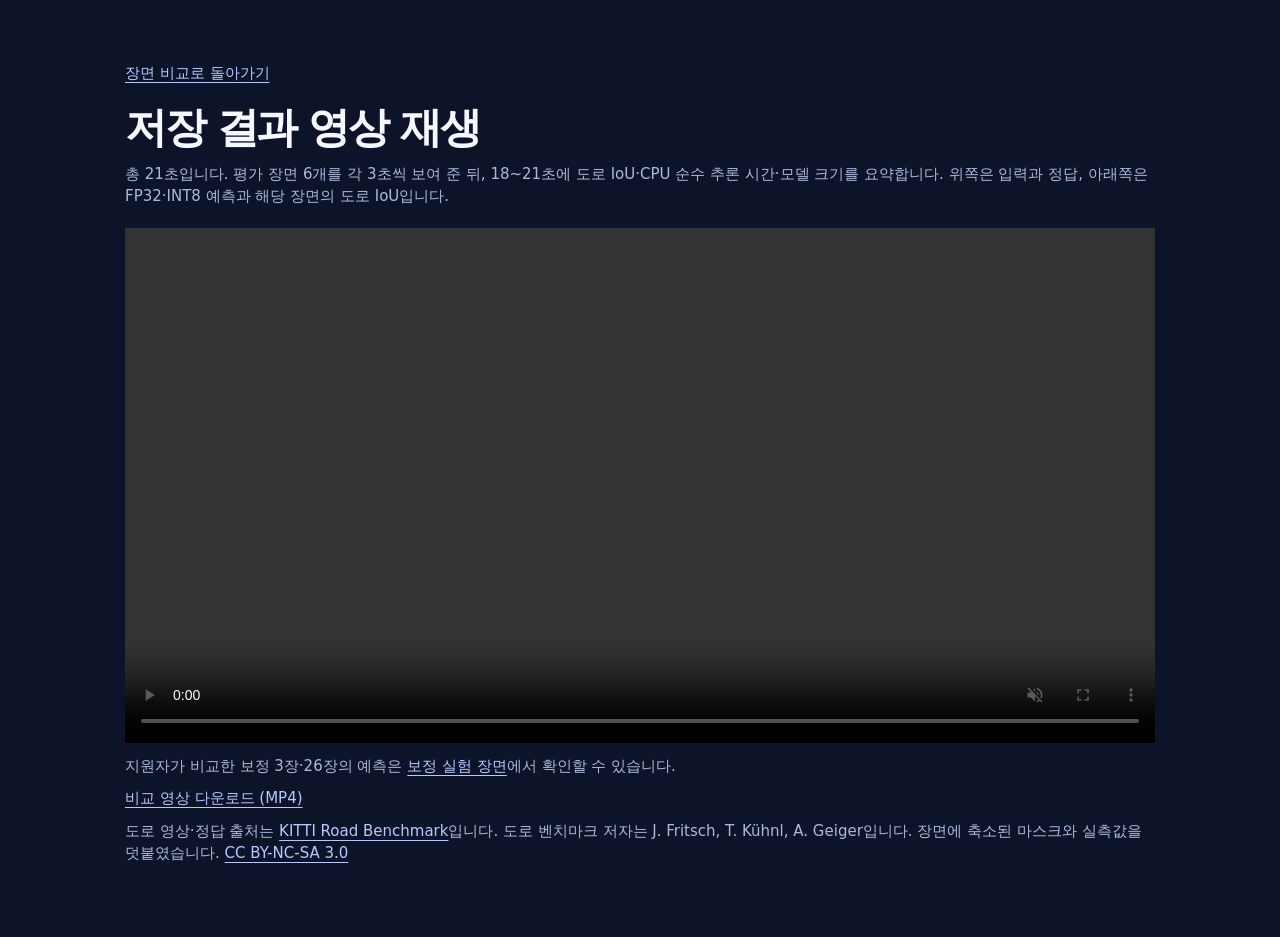
<file: web/replay.html>
<!doctype html>
<html lang="ko">
<head>
  <meta charset="utf-8">
  <meta name="viewport" content="width=device-width,initial-scale=1">
  <title>저장 결과 영상 재생 · RoadLens</title>
  <link rel="stylesheet" href="styles.css">
</head>
<body>
  <main class="wrap film">
    <a href="./#explorer">장면 비교로 돌아가기</a>
    <h1>저장 결과 영상 재생</h1>
    <p>총 21초입니다. 평가 장면 6개를 각 3초씩 보여 준 뒤, 18~21초에 도로 IoU·CPU 순수 추론 시간·모델 크기를 요약합니다. 위쪽은 입력과 정답, 아래쪽은 FP32·INT8 예측과 해당 장면의 도로 IoU입니다.</p>
    <video controls autoplay muted playsinline preload="metadata" aria-label="KITTI 도로 장면 6개의 저장된 추론 결과와 마지막 3초의 평가 요약">
      <source src="roadlens-replay.mp4" type="video/mp4">
      <a href="roadlens-replay.mp4">비교 영상 MP4 열기</a>
    </video>
    <p>지원자가 비교한 보정 3장·26장의 예측은 <a href="evidence/calibration.html#scene">보정 실험 장면</a>에서 확인할 수 있습니다.</p>
    <a href="roadlens-replay.mp4" download>비교 영상 다운로드 (MP4)</a>
    <p>도로 영상·정답 출처는 <a href="https://www.cvlibs.net/datasets/kitti/eval_road.php">KITTI Road Benchmark</a>입니다. 도로 벤치마크 저자는 J. Fritsch, T. Kühnl, A. Geiger입니다. 장면에 축소된 마스크와 실측값을 덧붙였습니다. <a href="https://creativecommons.org/licenses/by-nc-sa/3.0/">CC BY-NC-SA 3.0</a></p>
  </main>
</body>
</html>
</file>
<file: web/styles.css>
:root {
  --bg: #0d1429;
  --panel: #141d37;
  --line: #303c61;
  --white: #f6f7ff;
  --muted: #abb9dc;
  --blue: #9bafff;
  --blue-deep: #607ff4;
  --peach: #ffab87;
  --ink: #151b36;
  --mono: "IBM Plex Mono",ui-monospace,"SFMono-Regular",Consolas,monospace;
  --sans: Inter,"Apple SD Gothic Neo","Noto Sans KR","Malgun Gothic",system-ui,sans-serif;
  color-scheme: dark;
}

* {
  box-sizing: border-box;
}

html {
  scroll-behavior: smooth;
  scroll-padding-top: 16px;
}

body {
  margin: 0;
  color: var(--white);
  background: var(--bg);
  font: 15px/1.5 var(--sans);
  word-break: keep-all;
}

a {
  color: inherit;
  text-decoration: none;
}

button,input {
  font: inherit;
}

button {
  cursor: pointer;
}

button,a,input {
  -webkit-tap-highlight-color: transparent;
}

button: focus-visible,a:focus-visible,input:focus-visible {
  outline: 3px solid #ffbd98;
  outline-offset: 3px;
}

button: disabled {
  cursor: default;
}

h1,h2,p {
  margin: 0;
}

h1,h2 {
  line-height: 1.2;
  letter-spacing: -.055em;
}

h2 {
  font-size: clamp(21px,2vw,26px);
  font-weight: 740;
}

.wrap {
  width: min(1376px,calc(100% - 8vw));
  margin: auto;
}

.topbar {
  border-bottom: 1px solid var(--line);
  background: #10182e;
}

.header-in,.footer-in {
  display: flex;
  align-items: center;
  justify-content: space-between;
  gap: 20px;
}

.header-in {
  min-height: 65px;
}

.brand {
  display: inline-flex;
  align-items: center;
  gap: 11px;
  font: 750 25px/1 var(--sans);
  letter-spacing: -1.4px;
}

.logomark {
  width: 32px;
  height: 31px;
  border-radius: 8px;
  background: #8199ff;
  position: relative;
  display: inline-block;
  overflow: hidden;
}

.logomark:before,.logomark:after {
  content: "";
  position: absolute;
  width: 5px;
  height: 19px;
  top: 6px;
  left: 10px;
  background: #14203d;
  transform: skew(-26deg);
}

.logomark:after {
  left: 19px;
}

.header-in nav {
  display: flex;
  align-items: center;
  gap: 28px;
  font-size: 13px;
  font-weight: 600;
  color: #d7dff8;
}

.header-in nav a:hover,.text-link:hover,.docs a:hover,.footer-in a:hover {
  color: var(--blue);
}

.code-link {
  border: 1px solid #48557c;
  padding: 6px 11px;
  border-radius: 6px;
}

.code-link span {
  margin-left: 3px;
  color: var(--blue);
}

.intro {
  display: flex;
  align-items: flex-end;
  justify-content: space-between;
  gap: 20px;
  padding: clamp(27px,3.3vw,48px) 0 clamp(22px,2.15vw,32px);
}

.kicker,.eyebrow {
  font: 650 10px/1.45 var(--mono);
  letter-spacing: .15em;
  color: var(--blue);
}

.kicker {
  font: 700 .875rem/1.5 var(--sans, sans-serif);
  letter-spacing: .015em;
  display: flex;
  align-items: center;
  gap: 9px;
}

.kicker-rule {
  width: 23px;
  height: 3px;
  background: #8ba4ff;
}

.intro h1 {
  word-break: keep-all;
  font-size: clamp(34px,3.2vw,51px);
  margin: 7px 0 8px;
  letter-spacing: -.075em;
}

.calibration-link {
  display: inline-block;
  margin-top: .5rem;
  font-size: .9375rem;
  color: #c1ceff;
  text-decoration: underline;
  text-underline-offset: .2em;
}

.subtitle {
  word-break: keep-all;
  font-size: 16px;
  color: #bfcae7;
  line-height: 1.6;
}

.replay {
  display: inline-flex;
  align-items: center;
  gap: 8px;
  white-space: nowrap;
  margin-bottom: 3px;
  border-radius: 20px;
  min-height: 44px;
  padding: 7px 15px;
  border: 1px solid #7188ca;
  background: #1b2542;
  color: #d9e2ff;
  font-size: 12px;
}

.replay span {
  color: var(--peach);
  font-size: 9px;
}

.primary {
  display: grid;
  grid-template-columns: minmax(0,1.72fr) minmax(335px,1fr);
  gap: 16px;
  align-items: stretch;
}

.panel,.summary {
  border: 1px solid var(--line);
  border-radius: 12px;
  overflow: hidden;
}

.panel {
  background: var(--panel);
}

.panel-head,.section-head {
  display: flex;
  align-items: center;
  justify-content: space-between;
  gap: 12px;
}

.panel-head {
  padding: 19px 21px 15px;
}

.eyebrow {
  font-size: 9px;
  margin-bottom: 4px;
}

.viewer-in {
  padding: 0 15px 15px;
}

.split-button,.paging button {
  background: #243250;
  border: 1px solid #415177;
  border-radius: 6px;
  color: var(--white);
}

.split-button {
  display: flex;
  align-items: center;
  gap: 7px;
  font-size: 12px;
  font-weight: 650;
  padding: 7px 10px;
}

.split-button[aria-pressed=true] {
  background: #2b3c6c;
  color: #e6ebff;
  border-color: #657fcb;
}

.split-button:hover,.paging button:enabled:hover {
  background: #384d7e;
}

.split-icon {
  width: 14px;
  height: 12px;
  border: 1px solid currentColor;
  border-radius: 2px;
  display: inline-block;
  position: relative;
}

.split-icon:after {
  content: "";
  display: block;
  border-left: 1px solid currentColor;
  height: 100%;
  margin-left: 5px;
}

.frame {
  --pos: 50%;
  position: relative;
  width: 100%;
  aspect-ratio: 3.05;
  overflow: hidden;
  border-radius: 7px;
  background: #091024;
  isolation: isolate;
}

.frame img {
  width: 100%;
  height: 100%;
  display: block;
  object-fit: contain;
  position: absolute;
  inset: 0;
}

.frame .clip-layer {
  clip-path: inset(0 calc(100% - var(--pos)) 0 0);
}

.image-tag {
  position: absolute;
  top: 10px;
  left: 10px;
  background: #12203deb;
  border: 1px solid #9aabdb88;
  color: #fafbff;
  font: 650 10px/1.2 var(--mono);
  letter-spacing: .03em;
  padding: 4px 7px;
  border-radius: 4px;
}

.image-tag.right {
  left: auto;
  right: 10px;
}

.divider {
  position: absolute;
  top: 0;
  bottom: 0;
  left: var(--pos);
  border-left: 2px solid #fff;
  pointer-events: none;
  filter: drop-shadow(0 0 2px #10172e);
}

.divider span {
  position: absolute;
  top: 50%;
  left: 0;
  transform: translate(-50%,-50%);
  display: grid;
  place-content: center;
  border-radius: 50%;
  width: 30px;
  height: 30px;
  background: #f5f7ff;
  color: #1b2948;
  font: 750 16px/1 var(--mono);
  letter-spacing: -3px;
  padding-right: 2px;
}

.frame input {
  position: absolute;
  inset: 0;
  opacity: 0;
  width: 100%;
  height: 100%;
  margin: 0;
  cursor: ew-resize;
  touch-action: pan-y;
  appearance: none;
  background: transparent;
}

.frame input::-webkit-slider-thumb {
  appearance: none;
  width: 1px;
  height: 100%;
}

.frame input::-moz-range-thumb {
  width: 1px;
  height: 100%;
  border: 0;
}

.frame:has(input:focus-visible) {
  outline: 3px solid var(--peach);
  outline-offset: 2px;
}

.frame.single .divider,.frame.single .clip-layer,.frame.single .right,.frame.single input {
  display: none;
}

.frame-meta {
  min-height: 34px;
  padding: 5px 1px;
  display: flex;
  align-items: center;
  justify-content: space-between;
  gap: 10px;
  font-size: 11px;
  color: #cad3f3;
}

.mono {
  font-family: var(--mono);
}

.mask-note {
  display: flex;
  align-items: center;
  gap: 6px;
  white-space: nowrap;
}

.mask-note i {
  width: 9px;
  height: 9px;
  border-radius: 2px;
  background: #44e6cf;
}

.source-strip {
  display: grid;
  grid-template-columns: repeat(4,minmax(0,1fr));
  gap: 8px;
}

.mode {
  position: relative;
  display: block;
  width: 100%;
  margin: 0;
  overflow: hidden;
  border: 1px solid #3b496e;
  border-radius: 5px;
  padding: 0;
  background: #0d1429;
  color: white;
}

.mode img {
  width: 100%;
  height: auto;
  aspect-ratio: 2.65;
  object-fit: cover;
  display: block;
}

.mode span {
  display: block;
  text-align: left;
  padding: 4px 7px;
  background: #1c2844;
  color: #d5dff9;
  font-size: 11px;
  font-weight: 650;
}

.mode:hover,.mode[aria-pressed=true] {
  border-color: var(--blue);
}

.mode[aria-pressed=true] span {
  background: #344878;
  color: #fff;
}

.summary {
  background: #e8edff;
  color: var(--ink);
  border-color: #bac9fe;
  display: flex;
  flex-direction: column;
}

.summary .eyebrow {
  color: #4c6098;
}

.summary .panel-head {
  padding-bottom: 14px;
}

.sample {
  padding: 4px 8px;
  background: #d6dfff;
  border-radius: 4px;
  color: #35477d;
  font: 600 11px/1.4 var(--sans);
  white-space: nowrap;
}

.summary-in {
  padding: 0 21px 16px;
  display: flex;
  flex-direction: column;
  flex: 1;
}

.model-table,.group-table {
  width: 100%;
  border-collapse: collapse;
  font-variant-numeric: tabular-nums;
}

.model-table thead {
  font-size: 11px;
  color: #485474;
}

.model-table th,.model-table td,.group-table td,.group-table th {
  text-align: right;
}

.model-table th:first-child,.group-table th:first-child {
  text-align: left;
}

.model-table thead th {
  border-top: 1px solid #afbfeb;
  border-bottom: 1px solid #bbc8e9;
  padding: 6px 0;
  font-weight: 700;
}

.model-table thead th:not(:first-child) {
  font-family: var(--mono);
  font-size: 12px;
  color: #25304e;
}

.dot {
  display: inline-block;
  width: 7px;
  height: 7px;
  border-radius: 50%;
  vertical-align: 1px;
  margin-right: 5px;
}

.dot.fp {
  background: #526dd6;
}

.dot.iq {
  background: #bf5c37;
}

.model-table tbody tr+tr {
  border-top: 1px solid #c9d3ee;
}

.model-table tbody th {
  font-weight: 570;
  font-size: 12px;
}

.model-table td {
  font: 640 clamp(13px,1.2vw,17px)/1.2 var(--mono);
  letter-spacing: -.045em;
  padding: 7px 0;
  white-space: nowrap;
}

.model-table td small {
  margin-left: 2px;
  font: 550 10px var(--sans);
  color: #4e5975;
}

.model-table tbody tr:first-child td {
  color: #263e8f;
}

.device {
  margin-top: auto;
  border-top: 1px solid #b8c6e8;
  padding-top: 9px;
  font-size: 11px;
  line-height: 1.5;
}

.device>span {
  color: #4c597d;
  font-weight: 700;
}

.device p {
  font-weight: 580;
  margin: 2px 0;
  overflow-wrap: anywhere;
}

.device small {
  color: #4b5674;
  font-size: 10px;
}

.scene-section,.conditions {
  margin-top: 25px;
}

.section-head {
  margin-bottom: 12px;
}

.paging {
  display: flex;
  align-items: center;
  gap: 6px;
}

.paging span {
  margin-right: 5px;
  font-size: 12px;
  color: #c3cfee;
}

.paging button {
  width: 31px;
  height: 29px;
  font-size: 16px;
  line-height: 1;
}

.paging button:disabled {
  opacity: .38;
}

.gallery {
  display: grid;
  grid-auto-flow: column;
  grid-auto-columns: clamp(155px,18%,230px);
  overflow-x: auto;
  gap: 10px;
  padding: 3px 3px 7px;
  scrollbar-width: thin;
  scrollbar-color: #435478 transparent;
  scroll-snap-type: x proximity;
}

.tile {
  background: var(--panel);
  border: 1px solid var(--line);
  border-radius: 7px;
  overflow: hidden;
  padding: 0;
  color: var(--white);
  text-align: left;
  scroll-snap-align: start;
}

.tile img {
  display: block;
  width: 100%;
  aspect-ratio: 3.05;
  object-fit: cover;
}

.tile .tile-text {
  padding: 6px 8px 8px;
  display: grid;
  gap: 1px;
}

.tile b {
  font: 650 11px/1.5 var(--mono);
  overflow-wrap: anywhere;
}

.tile small {
  font-size: 10px;
  color: #b9c6e9;
}

.tile:hover,.tile[aria-pressed=true] {
  border-color: #9ab0ff;
}

.tile[aria-pressed=true] {
  box-shadow: 0 0 0 1px #94aaff;
  background: #25345b;
}

.scene-stats {
  margin: 5px 2px 0;
  font-size: 12px;
  color: #becced;
  line-height: 1.7;
}

.scene-stats strong {
  color: #e0e6fa;
}

.conditions {
  padding: 20px 22px;
}

.conditions .section-head {
  margin-bottom: 5px;
}

.text-link,.docs a {
  font-size: 12px;
  font-weight: 650;
  color: #c1ceff;
}

.metric-note {
  color: var(--muted);
  font-size: 13px;
  line-height: 1.65;
  margin-bottom: 12px;
}

.table-scroll {
  overflow-x: auto;
}

.group-table {
  font-size: 13px;
}

.group-table tr {
  border-bottom: 1px solid var(--line);
}

.group-table tbody tr:last-child {
  border: 0;
}

.group-table th,.group-table td {
  padding: 9px 5px;
}

.group-table thead {
  color: #b5c3e5;
  background: #1a2644;
}

.group-table thead th:first-child {
  padding-left: 9px;
}

.group-table tbody th {
  font-weight: 520;
}

.group-table tbody td {
  font-family: var(--mono);
  font-size: 12px;
  white-space: nowrap;
}

.group-table thead small {
  font-size: 10px;
}

.docs {
  display: flex;
  gap: 24px;
  flex-wrap: wrap;
  padding: 18px 2px 30px;
}

.docs a span {
  color: var(--blue);
  margin-left: 5px;
}

footer {
  border-top: 1px solid var(--line);
  padding: 20px 0 25px;
}

.footer-in .brand {
  font-size: 18px;
}

.footer-in .logomark {
  transform: scale(.8);
  margin-right: -4px;
}

.footer-in p {
  font-size: 10px;
  text-align: right;
  color: var(--muted);
  line-height: 1.7;
}

.footer-in p a {
  text-decoration: underline;
  text-underline-offset: 2px;
}

.sr,.skip:not(:focus) {
  position: absolute;
  width: 1px;
  height: 1px;
  clip-path: inset(50%);
  overflow: hidden;
  white-space: nowrap;
}

.skip:focus {
  position: fixed;
  z-index: 9;
  background: white;
  color: black;
  padding: 10px;
}

.single #left-tag {
  font-family: var(--sans);
}

[hidden] {
  display: none!important;
}

#load-state {
  color: var(--muted);
  padding-bottom: 30px;
}

#load-state a {
  text-decoration: underline;
}

@media(min-width:1500px) {
  .model-table td {
    padding: 9px 0;
  }
  .device {
    font-size: 12px;
  }
  .panel-head {
    padding-top: 23px;
  }
  .frame-meta {
    min-height: 40px;
  }
}

@media(max-width:1000px) {
  .wrap {
    width: calc(100% - 40px);
  }
  .primary {
    grid-template-columns: minmax(0,1.55fr) minmax(300px,1fr);
    gap: 12px;
  }
  .viewer-in {
    padding: 0 10px 11px;
  }
  .panel-head {
    padding: 14px 14px 12px;
  }
  .summary-in {
    padding: 0 14px 12px;
  }
  .model-table td {
    padding: 6px 0;
  }
  .frame {
    aspect-ratio: 2.65;
  }
  .source-strip {
    gap: 5px;
  }
  .mode img {
    aspect-ratio: 2.2;
  }
  .frame-meta {
    font-size: 10px;
  }
}

@media(max-width:740px) {
  .header-in {
    min-height: 54px;
  }
  .header-in nav {
    gap: 12px;
    font-size: 12px;
  }
  .brand {
    font-size: 22px;
    gap: 7px;
  }
  .logomark {
    transform: scale(.9);
    margin-left: -2px;
  }
  .intro {
    padding: 22px 0 17px;
    align-items: flex-start;
    flex-direction: column;
    gap: 9px;
  }
  .intro h1 {
    margin: 5px 0;
  }
  .subtitle {
    font-size: 15px;
  }
  .replay {
    font-size: 14px;
    padding: 4px 9px;
  }
  .primary {
    grid-template-columns: minmax(0,1fr);
  }
  .summary-in {
    padding: 0 14px 13px;
  }
  .summary .panel-head {
    padding-bottom: 10px;
  }
  .model-table td {
    font-size: 15px;
  }
  .device {
    margin-top: 2px;
  }
  .frame {
    aspect-ratio: 3.05;
  }
  .mode img {
    aspect-ratio: 2.85;
  }
  .gallery {
    grid-auto-columns: clamp(138px,39%,200px);
  }
  .section-head h2,.panel-head h2 {
    font-size: 21px;
  }
  .scene-section,.conditions {
    margin-top: 19px;
  }
  .conditions {
    padding: 15px 13px;
  }
  .group-table th,.group-table td {
    padding: 8px 3px;
  }
  .group-table tbody td {
    font-size: 11px;
  }
  .footer-in {
    align-items: flex-start;
    flex-direction: column;
    gap: 8px;
  }
  .footer-in p {
    text-align: left;
  }
  .docs {
    gap: 14px;
  }
}

@media(max-width:440px) {
  .wrap {
    width: calc(100% - 24px);
  }
  .header-in nav a:first-child {
    display: none;
  }
  .header-in nav {
    gap: 10px;
  }
  .brand {
    font-size: 20px;
  }
  .intro h1 {
    font-size: 33px;
  }
  .source-strip {
    gap: 4px;
  }
  .mode span {
    font-size: 10px;
    padding: 3px 4px;
  }
  .frame-meta {
    font-size: 9px;
  }
  .image-tag {
    font-size: 9px;
    top: 6px;
    left: 6px;
  }
  .image-tag.right {
    right: 6px;
    left: auto;
  }
  .conditions .text-link {
    font-size: 11px;
  }
  .group-table th,.group-table td {
    font-size: 11px;
  }
  .group-table tbody td {
    font-size: 10px;
  }
  .conditions .section-head {
    align-items: flex-end;
  }
  .code-link {
    padding: 5px 7px;
  }
  .docs {
    gap: 9px 14px;
  }
}

@media(prefers-reduced-motion:reduce) {
  html {
    scroll-behavior: auto;
  }
}

#scene-menu {
  font: 600 11px var(--mono);
  color: #dce5ff;
  background: #18233f;
  border: 1px solid #38486d;
  border-radius: 4px;
  padding: 2px 3px;
  max-width: 75%;
  text-overflow: ellipsis;
  cursor: pointer;
}

#scene-menu:focus-visible {
  outline: 2px solid var(--peach);
}

.improvement {
  background: #263a76;
  color: #e3eaff;
  display: flex;
  justify-content: space-between;
  align-items: center;
  gap: 7px;
  margin: 7px 0 10px;
  padding: 7px 10px;
  border-radius: 5px;
  font-size: 12px;
}

.improvement small {
  font: 9px var(--mono);
  opacity: .88;
}

.improvement strong {
  color: #ffd2b7;
  font-family: var(--sans);
  font-size: 15px;
  letter-spacing: -.02em;
}

.glance {
  display: none;
}

@media(max-width:740px) {
  .glance {
    display: block;
    margin-bottom: 12px;
    padding: 6px 11px 7px;
    border: 1px solid #3a4d80;
    background: #1a2749;
    border-radius: 8px;
  }
  .glance table {
    width: 100%;
    border-collapse: collapse;
    text-align: right;
  }
  .glance th:first-child {
    text-align: left;
  }
  .glance thead th {
    color: #b9c9ee;
    font: 600 10px var(--sans);
    padding-bottom: 2px;
  }
  .glance tbody th,.glance td {
    font: 600 11px/1.5 var(--mono);
    color: #ecf0ff;
  }
  .glance caption {
    caption-side: bottom;
    text-align: left;
    color: #c7d3ed;
    font-size: 9px;
    border-top: 1px solid #3a4d80;
    padding-top: 3px;
    margin-top: 3px;
  }
}

.replay:hover, .replay:focus-visible { background: #2c3d68; }
.film { max-width: 1030px; padding-block: clamp(24px, 5vw, 62px); }
.film h1 { font-size: clamp(25px, 4vw, 42px); margin: 18px 0 8px; }
.film p { color: var(--muted); margin: 10px 0; }
.film a { color: #b8c8ff; text-decoration: underline; text-underline-offset: 4px; }
.film video { display: block; width: 100%; aspect-ratio: 2; background: #090f21; margin: 20px 0 12px; }

.intro { align-items: center; }
.hero-links { display: flex; flex-wrap: wrap; align-items: center; gap: 8px 14px; margin-top: .6rem; }
.hero-links a { margin: 0; }
.cal-scene { flex: 0 0 43%; width: 100%; margin: 0; padding: 14px; background: var(--panel); border: 1px solid var(--line); border-radius: 10px; }
.cal-scene figcaption { display: flex; flex-wrap: wrap; align-items: baseline; justify-content: space-between; gap: 0 8px; }
.cal-scene figcaption strong { color: var(--white); font-size: 1.05rem; }
.cal-scene small { color: var(--muted); font: .75rem var(--mono); }
.cal-tiles { display: grid; grid-template-columns: repeat(3, minmax(0,1fr)); gap: 6px; margin-top: 10px; }
.cal-tiles img { display: block; width: 100%; height: auto; border-radius: 3px; }
.cal-tiles span { font-size: .85rem; color: #dde6ff; }
.cal-tiles a:last-child span { color: var(--peach); }
.cal-scene .calibration-link { font-size: .875rem; }
@media(max-width:740px) {
  .intro { align-items: stretch; gap: 12px; }
  .cal-scene { padding: 10px; }
}

.subtitle a { color: inherit; text-underline-offset: .18em; }
</file>
